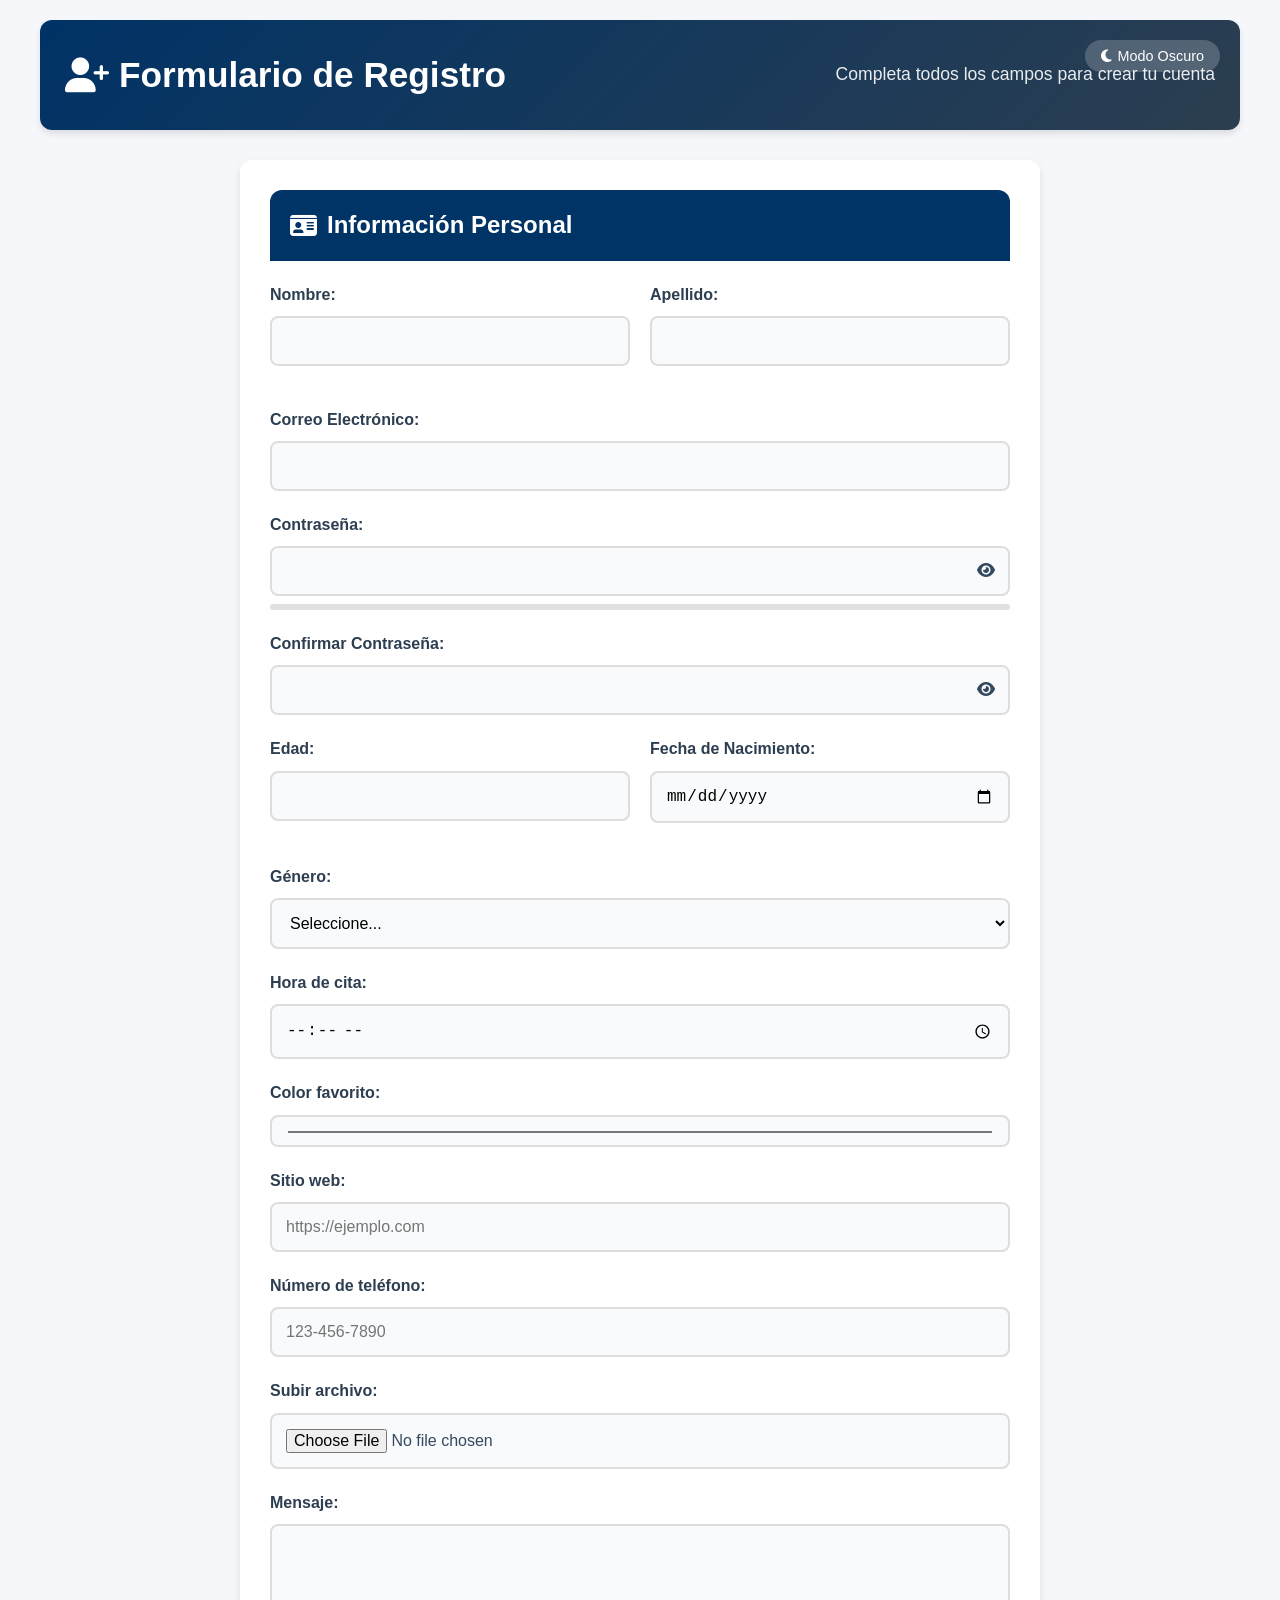
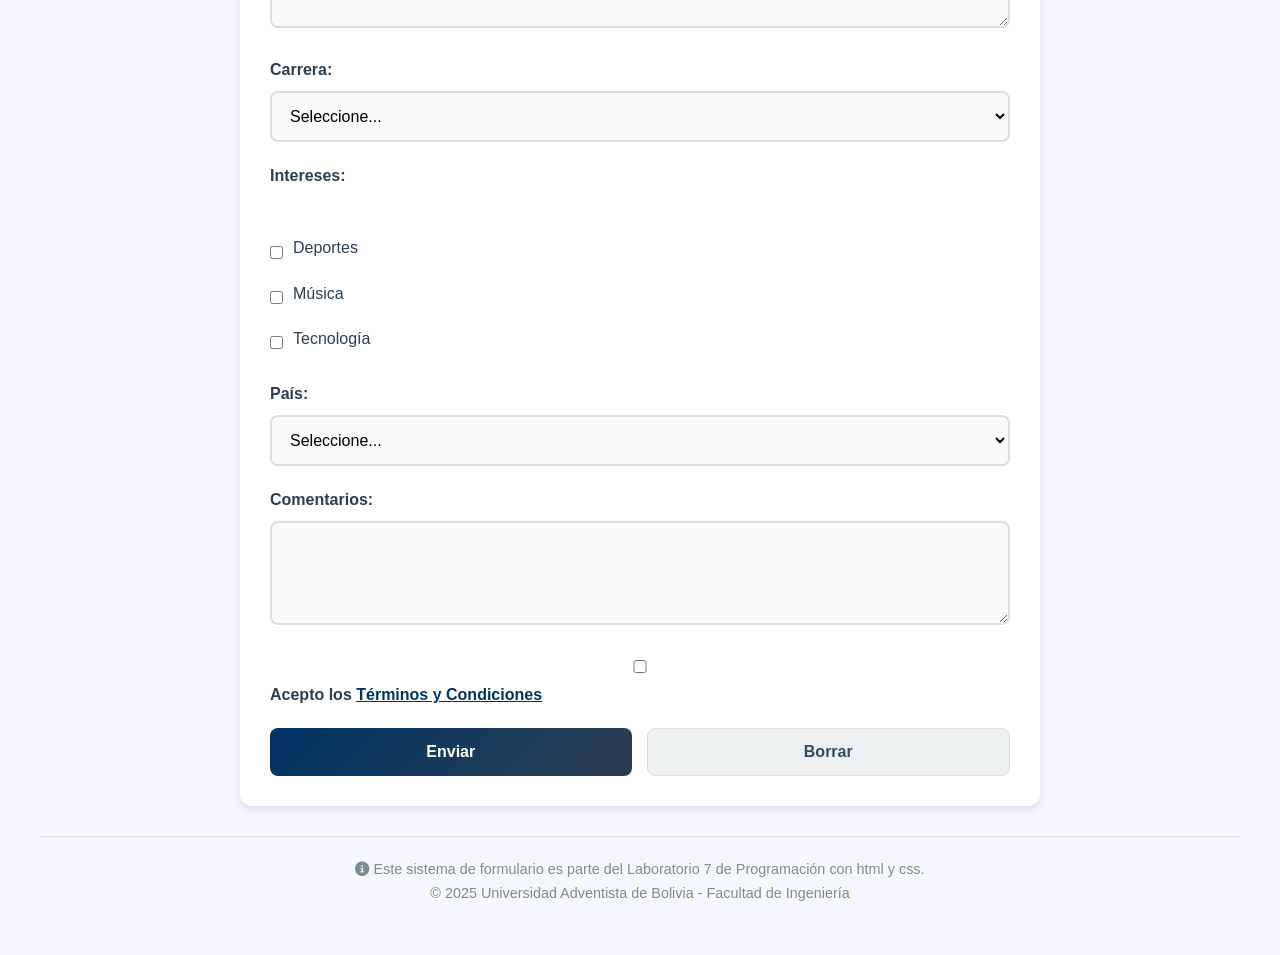
<file: formulario.html>
<!DOCTYPE html>
<html lang="es">
<head>
    <meta charset="UTF-8">
    <meta name="viewport" content="width=device-width, initial-scale=1.0">
    <meta name="description" content="Formulario de Registro - Laboratorio 7">
    <meta name="keywords" content="HTML5, CSS3, Formulario, Registro, WEB">
    <title>Laboratorio 7 - Formulario de Registro</title>
    <link rel="stylesheet" href="formulario.css">
    <link rel="stylesheet" href="https://cdnjs.cloudflare.com/ajax/libs/font-awesome/6.4.0/css/all.min.css">
</head>
<body>
    <div class="container">
        <header>
            <h1><i class="fas fa-user-plus"></i> Formulario de Registro</h1>
            <button id="themeToggle" class="theme-toggle-btn">
                <i class="fas fa-moon"></i> Modo Oscuro
            </button>
            <p>Completa todos los campos para crear tu cuenta</p>       
        </header>
        
        <main>
            <div class="form-container">
                <div class="form-header">
                    <h2><i class="fas fa-id-card"></i> Información Personal</h2>
                </div>
                
                <form id="registrationForm" novalidate>
                    <div class="form-row">
                        <div class="form-group">
                            <label for="nombre">Nombre:</label>
                            <input type="text" id="nombre" name="nombre" required>
                            <div class="error-message" id="nombreError"></div>
                        </div>
                        
                        <div class="form-group">
                            <label for="apellido">Apellido:</label>
                            <input type="text" id="apellido" name="apellido" required>
                            <div class="error-message" id="apellidoError"></div>
                        </div>
                    </div>
                    
                    <div class="form-group">
                        <label for="email">Correo Electrónico:</label>
                        <input type="email" id="email" name="email" required>
                        <div class="error-message" id="emailError"></div>
                    </div>
                    
                    <div class="form-group">
                        <label for="password">Contraseña:</label>
                        <div class="password-container">
                            <input type="password" id="password" name="password" required>
                            <span class="toggle-password" id="togglePassword">
                                <i class="fas fa-eye"></i>
                            </span>
                        </div>
                        <div class="password-strength">
                            <div class="strength-bar" id="passwordStrengthBar"></div>
                        </div>
                        <div class="error-message" id="passwordError"></div>
                    </div>
                    
                    <div class="form-group">
                        <label for="confirmPassword">Confirmar Contraseña:</label>
                        <div class="password-container">
                            <input type="password" id="confirmPassword" name="confirmPassword" required>
                            <span class="toggle-password" id="toggleConfirmPassword">
                                <i class="fas fa-eye"></i>
                            </span>
                        </div>
                        <div class="error-message" id="confirmPasswordError"></div>
                    </div>
                    
                    <div class="form-row">
                        <div class="form-group">
                            <label for="edad">Edad:</label>
                            <input type="number" id="edad" name="edad" min="0" max="120" required>
                            <div class="error-message" id="edadError"></div>
                        </div>
                        
                        <div class="form-group">
                            <label for="fecha">Fecha de Nacimiento:</label>
                            <input type="date" id="fecha" name="fecha" required>
                            <div class="error-message" id="fechaError"></div>
                        </div>
                    </div>
                    
                    <div class="form-group">
                        <label for="genero">Género:</label>
                        <select id="genero" name="genero" required>
                            <option value="">Seleccione...</option>
                            <option value="masculino">Masculino</option>
                            <option value="femenino">Femenino</option>
                            <option value="otro">Otro</option>
                        </select>
                        <div class="error-message" id="generoError"></div>
                    </div>
                    
                    <div class="form-group">
                        <label for="hora_de_cita">Hora de cita:</label>
                        <input type="time" id="hora_de_cita" name="hora_de_cita" required>
                        <div class="error-message" id="horaDeCitaError"></div>
                    </div>
                    
                    <div class="form-group">
                        <label for="color_favorito">Color favorito:</label>
                        <input type="color" id="color_favorito" name="color_favorito" required>
                        <div class="error-message" id="colorFavoritoError"></div>
                    </div>
                    
                    <div class="form-group">
                        <label for="sitio_web">Sitio web:</label>
                        <input type="url" id="sitio_web" name="sitio_web" placeholder="https://ejemplo.com" required>
                        <div class="error-message" id="sitioWebError"></div>
                    </div>
                    
                    <div class="form-group">
                        <label for="numero_telefono">Número de teléfono:</label>
                        <input type="tel" id="numero_telefono" name="numero_telefono" 
                               pattern="[0-9]{3}-[0-9]{3}-[0-9]{4}" 
                               placeholder="123-456-7890" required>
                        <div class="error-message" id="numeroTelefonoError"></div>
                    </div>
                    
                    <div class="form-group">
                        <label for="archivo">Subir archivo:</label>
                        <input type="file" id="archivo" name="archivo">
                        <div class="error-message" id="archivoError"></div>
                    </div>
                    
                    <div class="form-group">
                        <label for="mensaje">Mensaje:</label>
                        <textarea id="mensaje" name="mensaje" rows="4" required></textarea>
                        <div class="error-message" id="mensajeError"></div>
                    </div>
                    
                    <div class="form-group">
                        <label for="carrera">Carrera:</label>
                        <select id="carrera" name="carrera" required>
                            <option value="">Seleccione...</option>
                            <option value="sistemas">Ingeniería de Sistemas</option>
                            <option value="civil">Ingeniería Civil</option>
                            <option value="industrial">Ingeniería Industrial</option>
                        </select>
                        <div class="error-message" id="carreraError"></div>
                    </div>
                    
                    <div class="form-group">
                        <label>Intereses:</label><br>
                        <div class="checkbox-group">
                            <input type="checkbox" id="deportes" name="intereses" value="deportes">
                            <label for="deportes">Deportes</label>
                        </div>
                        <div class="checkbox-group">
                            <input type="checkbox" id="musica" name="intereses" value="musica">
                            <label for="musica">Música</label>
                        </div>
                        <div class="checkbox-group">
                            <input type="checkbox" id="tecnologia" name="intereses" value="tecnologia">
                            <label for="tecnologia">Tecnología</label>
                        </div>
                        <div class="error-message" id="interesesError"></div>
                    </div>
                    
                    <div class="form-group">
                        <label for="pais">País:</label>
                        <select id="pais" name="pais" required>
                            <option value="">Seleccione...</option>
                            <option value="bolivia">Bolivia</option>
                            <option value="argentina">Argentina</option>
                            <option value="chile">Chile</option>
                            <option value="peru">Perú</option>
                            <option value="brasil">Brasil</option>
                        </select>
                        <div class="error-message" id="paisError"></div>
                    </div>
                    
                    <div class="form-group">
                        <label for="comentarios">Comentarios:</label>
                        <textarea id="comentarios" name="comentarios" rows="4" cols="40"></textarea>
                    </div>
                    
                    <div class="form-group">
                        <input type="checkbox" id="terminos" name="terminos" required>
                        <label for="terminos">Acepto los <a href="#" style="color: var(--primary-color);">Términos y Condiciones</a></label>
                        <div class="error-message" id="terminosError"></div>
                    </div>
                    
                    <div class="form-buttons">
                        <button type="submit" class="btn btn-primary">Enviar</button>
                        <input type="reset" class="btn btn-secondary" value="Borrar">
                    </div>
                </form>
            </div>
        </main>
        
        <footer>
            <div class="footer-content">
                <p><i class="fas fa-info-circle"></i> Este sistema de formulario es parte del Laboratorio 7 de Programación con html y css.</p>
                <p>© 2025 Universidad Adventista de Bolivia - Facultad de Ingeniería</p>
            </div>
        </footer>
    </div>

    <script>
        function setupPasswordToggle(toggleId, inputId) {
            const toggle = document.getElementById(toggleId);
            const input = document.getElementById(inputId);
            
            toggle.addEventListener('click', () => {
                const type = input.getAttribute('type') === 'password' ? 'text' : 'password';
                input.setAttribute('type', type);
                toggle.querySelector('i').classList.toggle('fa-eye');
                toggle.querySelector('i').classList.toggle('fa-eye-slash');
            });
        }
        
        setupPasswordToggle('togglePassword', 'password');
        setupPasswordToggle('toggleConfirmPassword', 'confirmPassword');
        function validatePassword(password) {
            const minLength = 8;
            const hasUpperCase = /[A-Z]/.test(password);
            const hasLowerCase = /[a-z]/.test(password);
            const hasNumbers = /\d/.test(password);
            const hasSpecialChar = /[!@#$%^&*(),.?":{}|<>]/.test(password);
            
            return password.length >= minLength && 
                   hasUpperCase && 
                   hasLowerCase && 
                   hasNumbers && 
                   hasSpecialChar;
        }
        function calculatePasswordStrength(password) {
            let strength = 0;
            
            if (password.length > 0) strength += 1;
            if (password.length >= 6) strength += 1;
            if (/[A-Z]/.test(password)) strength += 1;
            if (/[0-9]/.test(password)) strength += 1;
            if (/[^A-Za-z0-9]/.test(password)) strength += 1;
            
            return Math.min(strength * 20, 100);
        }
        const passwordInput = document.getElementById('password');
        const passwordStrengthBar = document.getElementById('passwordStrengthBar');
        
        passwordInput.addEventListener('input', () => {
            const strength = calculatePasswordStrength(passwordInput.value);
            passwordStrengthBar.style.width = `${strength}%`;
            
            if (strength < 40) {
                passwordStrengthBar.style.background = '#f72585';
            } else if (strength < 70) {
                passwordStrengthBar.style.background = '#ff9e00';
            } else {
                passwordStrengthBar.style.background = '#4cc9f0';
            }
        });

        function validateEmail(email) {
            const re = /^[^\s@]+@[^\s@]+\.[^\s@]+$/;
            return re.test(email);
        }

        document.getElementById('email').addEventListener('blur', function() {
            const email = this.value;
            const errorDiv = document.getElementById('emailError');
            
            if (!email) {
                errorDiv.textContent = 'El correo electrónico es requerido';
                errorDiv.style.display = 'block';
            } else if (!validateEmail(email)) {
                errorDiv.textContent = 'Por favor ingrese un correo electrónico válido';
                errorDiv.style.display = 'block';
            } else {
                errorDiv.style.display = 'none';
            }
        });
        
        document.getElementById('password').addEventListener('blur', function() {
            const password = this.value;
            const errorDiv = document.getElementById('passwordError');
            
            if (!password) {
                errorDiv.textContent = 'La contraseña es requerida';
                errorDiv.style.display = 'block';
            } else if (!validatePassword(password)) {
                errorDiv.textContent = 'La contraseña debe tener al menos 8 caracteres, una mayúscula, un número y un símbolo';
                errorDiv.style.display = 'block';
            } else {
                errorDiv.style.display = 'none';
            }
        });
        
        document.getElementById('confirmPassword').addEventListener('blur', function() {
            const confirmPassword = this.value;
            const password = document.getElementById('password').value;
            const errorDiv = document.getElementById('confirmPasswordError');
            
            if (!confirmPassword) {
                errorDiv.textContent = 'Debe confirmar su contraseña';
                errorDiv.style.display = 'block';
            } else if (confirmPassword !== password) {
                errorDiv.textContent = 'Las contraseñas no coinciden';
                errorDiv.style.display = 'block';
            } else {
                errorDiv.style.display = 'none';
            }
        });

        document.getElementById('registrationForm').addEventListener('submit', function(e) {
            e.preventDefault();
            
            let isValid = true;

            const nombre = document.getElementById('nombre').value;
            const nombreError = document.getElementById('nombreError');
            if (!nombre) {
                nombreError.textContent = 'El nombre es requerido';
                nombreError.style.display = 'block';
                isValid = false;
            } else {
                nombreError.style.display = 'none';
            }

            const apellido = document.getElementById('apellido').value;
            const apellidoError = document.getElementById('apellidoError');
            if (!apellido) {
                apellidoError.textContent = 'El apellido es requerido';
                apellidoError.style.display = 'block';
                isValid = false;
            } else {
                apellidoError.style.display = 'none';
            }

            const email = document.getElementById('email').value;
            const emailError = document.getElementById('emailError');
            if (!email) {
                emailError.textContent = 'El correo electrónico es requerido';
                emailError.style.display = 'block';
                isValid = false;
            } else if (!validateEmail(email)) {
                emailError.textContent = 'Por favor ingrese un correo electrónico válido';
                emailError.style.display = 'block';
                isValid = false;
            } else {
                emailError.style.display = 'none';
            }

            const password = document.getElementById('password').value;
            const passwordError = document.getElementById('passwordError');
            if (!password) {
                passwordError.textContent = 'La contraseña es requerida';
                passwordError.style.display = 'block';
                isValid = false;
            } else if (!validatePassword(password)) {
                passwordError.textContent = 'La contraseña debe tener al menos 8 caracteres, una mayúscula, un número y un símbolo';
                passwordError.style.display = 'block';
                isValid = false;
            } else {
                passwordError.style.display = 'none';
            }

            const confirmPassword = document.getElementById('confirmPassword').value;
            const confirmPasswordError = document.getElementById('confirmPasswordError');
            if (!confirmPassword) {
                confirmPasswordError.textContent = 'Debe confirmar su contraseña';
                confirmPasswordError.style.display = 'block';
                isValid = false;
            } else if (confirmPassword !== password) {
                confirmPasswordError.textContent = 'Las contraseñas no coinciden';
                confirmPasswordError.style.display = 'block';
                isValid = false;
            } else {
                confirmPasswordError.style.display = 'none';
            }

            const edad = document.getElementById('edad').value;
            const edadError = document.getElementById('edadError');
            if (!edad) {
                edadError.textContent = 'La edad es requerida';
                edadError.style.display = 'block';
                isValid = false;
            } else if (edad < 0 || edad > 120) {
                edadError.textContent = 'La edad debe estar entre 0 y 120';
                edadError.style.display = 'block';
                isValid = false;
            } else {
                edadError.style.display = 'none';
            }

            const fecha = document.getElementById('fecha').value;
            const fechaError = document.getElementById('fechaError');
            if (!fecha) {
                fechaError.textContent = 'La fecha de nacimiento es requerida';
                fechaError.style.display = 'block';
                isValid = false;
            } else {
                fechaError.style.display = 'none';
            }

            const genero = document.getElementById('genero').value;
            const generoError = document.getElementById('generoError');
            if (!genero) {
                generoError.textContent = 'Debe seleccionar un género';
                generoError.style.display = 'block';
                isValid = false;
            } else {
                generoError.style.display = 'none';
            }

            const horaDeCita = document.getElementById('hora_de_cita').value;
            const horaDeCitaError = document.getElementById('horaDeCitaError');
            if (!horaDeCita) {
                horaDeCitaError.textContent = 'La hora de cita es requerida';
                horaDeCitaError.style.display = 'block';
                isValid = false;
            } else {
                horaDeCitaError.style.display = 'none';
            }

            const colorFavorito = document.getElementById('color_favorito').value;
            const colorFavoritoError = document.getElementById('colorFavoritoError');
            if (!colorFavorito) {
                colorFavoritoError.textContent = 'Debe seleccionar un color favorito';
                colorFavoritoError.style.display = 'block';
                isValid = false;
            } else {
                colorFavoritoError.style.display = 'none';
            }

            const sitioWeb = document.getElementById('sitio_web').value;
            const sitioWebError = document.getElementById('sitioWebError');
            if (!sitioWeb) {
                sitioWebError.textContent = 'El sitio web es requerido';
                sitioWebError.style.display = 'block';
                isValid = false;
            } else {
                sitioWebError.style.display = 'none';
            }

            const numeroTelefono = document.getElementById('numero_telefono').value;
            const numeroTelefonoError = document.getElementById('numeroTelefonoError');
            if (!numeroTelefono) {
                numeroTelefonoError.textContent = 'El número de teléfono es requerido';
                numeroTelefonoError.style.display = 'block';
                isValid = false;
            } else if (!/^[0-9]{3}-[0-9]{3}-[0-9]{4}$/.test(numeroTelefono)) {
                numeroTelefonoError.textContent = 'El número de teléfono debe tener el formato 123-456-7890';
                numeroTelefonoError.style.display = 'block';
                isValid = false;
            } else {
                numeroTelefonoError.style.display = 'none';
            }

            const carrera = document.getElementById('carrera').value;
            const carreraError = document.getElementById('carreraError');
            if (!carrera) {
                carreraError.textContent = 'Debe seleccionar una carrera';
                carreraError.style.display = 'block';
                isValid = false;
            } else {
                carreraError.style.display = 'none';
            }

            const pais = document.getElementById('pais').value;
            const paisError = document.getElementById('paisError');
            if (!pais) {
                paisError.textContent = 'Debe seleccionar un país';
                paisError.style.display = 'block';
                isValid = false;
            } else {
                paisError.style.display = 'none';
            }

            const terminos = document.getElementById('terminos').checked;
            const terminosError = document.getElementById('terminosError');
            if (!terminos) {
                terminosError.textContent = 'Debe aceptar los términos y condiciones';
                terminosError.style.display = 'block';
                isValid = false;
            } else {
                terminosError.style.display = 'none';
            }
            
            if (isValid) {

                alert('¡Formulario enviado correctamente!');

                this.reset();
            }
        });
    </script>
    <script>
    document.addEventListener('DOMContentLoaded', () => {
        const themeToggle = document.getElementById('themeToggle');
        if (!themeToggle) return;

        const isDark = localStorage.getItem('darkMode') === 'true';
        if (isDark) {
            document.body.classList.add('dark-mode');
            themeToggle.innerHTML = '<i class="fas fa-sun"></i> Modo Claro';
        }

        themeToggle.addEventListener('click', () => {
            document.body.classList.toggle('dark-mode');
            const isNowDark = document.body.classList.contains('dark-mode');
            localStorage.setItem('darkMode', isNowDark);
            themeToggle.innerHTML = isNowDark 
                ? '<i class="fas fa-sun"></i> Modo Claro'
                : '<i class="fas fa-moon"></i> Modo Oscuro';
        });
    });
</script>
</body>
</html>
</file>
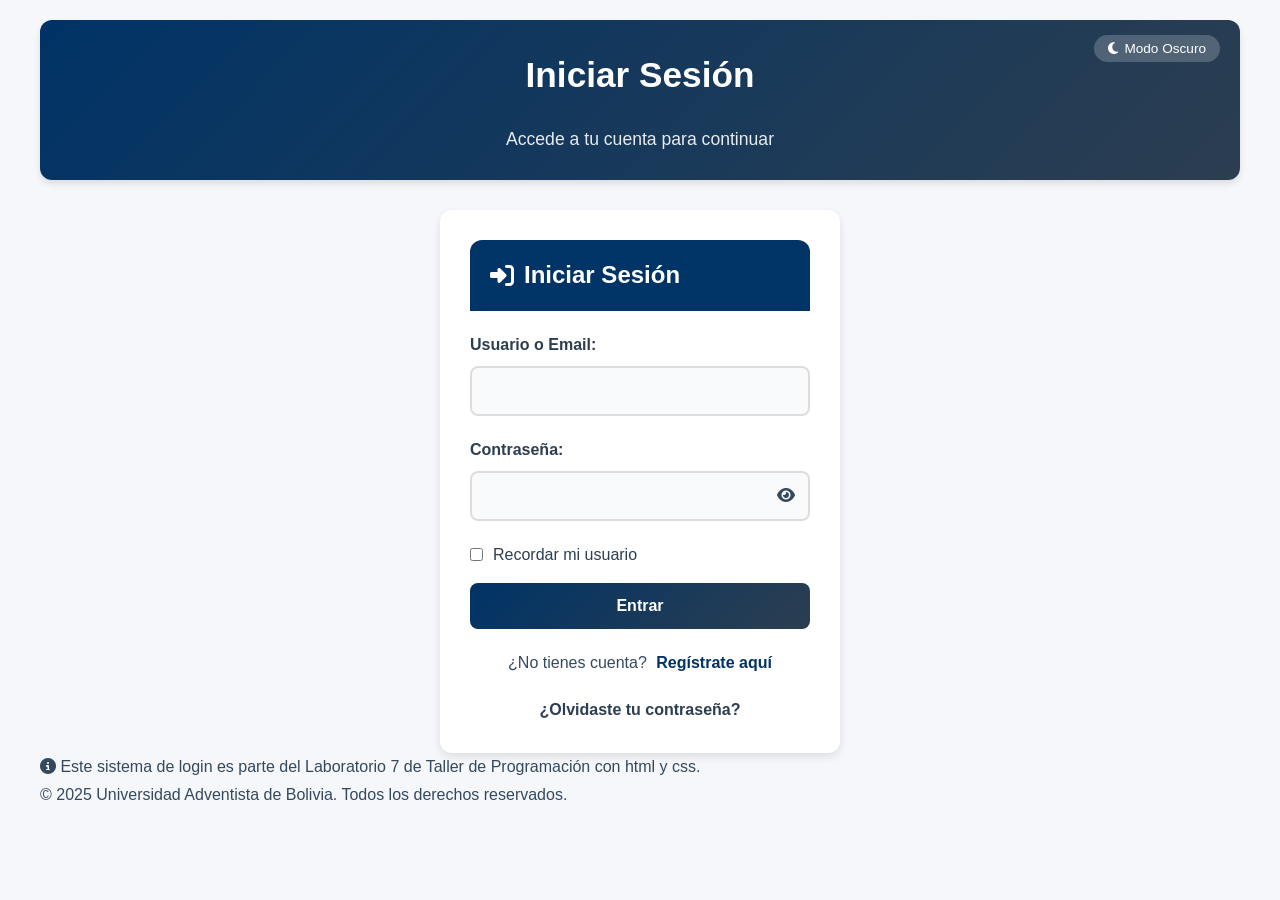
<file: login.html>
<!DOCTYPE html>
<html lang="es">
<head>

    <meta charset="UTF-8">
    <meta name="viewport" content="width=device-width, initial-scale=1.0">
    <meta name="description" content="Login - Laboratorio 7">
    <meta name="keywords" content="HTML5, CSS3, Login, UAB">
    <title>Login - UAB</title>
    <link rel="stylesheet" href="login-styles.css">
    <link rel="stylesheet" href="https://cdnjs.cloudflare.com/ajax/libs/font-awesome/6.4.0/css/all.min.css">
</head>
<body>
    <div class="container">
        <header>
            <h1>Iniciar Sesión</h1>
            <button id="themeToggle" class="theme-toggle-btn">
              <i class="fas fa-moon"></i> Modo Oscuro
            </button>
            <p>Accede a tu cuenta para continuar</p>
        </header>
        <main>
            <div class="login-container">
                <div class="login-header">
                    <h2><i class="fas fa-sign-in-alt"></i> Iniciar Sesión</h2>
                </div>
                
                <form id="loginForm" novalidate>
                    <div class="form-group">
                        <label for="usuario">Usuario o Email:</label>
                        <input type="text" id="usuario" name="usuario" required>
                        <div class="error-message" id="usuarioError"></div>
                    </div>
                    
                    <div class="form-group">
                        <label for="password">Contraseña:</label>
                        <div class="password-container">
                            <input type="password" id="password" name="password" required>
                            <span class="toggle-password" id="toggleLoginPassword">
                                <i class="fas fa-eye"></i>
                            </span>
                        </div>
                        <div class="error-message" id="passwordError"></div>
                    </div>
                    
                    <div class="remember-me">
                        <input type="checkbox" id="remember" name="remember">
                        <label for="remember">Recordar mi usuario</label>
                    </div>
                    
                    <button type="submit" class="btn btn-primary">Entrar</button>
                </form>
                
                <div class="switch-form">
                    <p>¿No tienes cuenta? <a href="#" id="showRegister">Regístrate aquí</a></p>
                </div>
                
                <div class="forgot-password">
                    <a href="#">¿Olvidaste tu contraseña?</a>
                </div>
            </div>
        </main>
        
        <footer>
            <p><i class="fas fa-info-circle"></i> Este sistema de login es parte del Laboratorio 7 de Taller de Programación con html y css.</p>
            <p>© 2025 Universidad Adventista de Bolivia. Todos los derechos reservados.</p>
        </footer>
    </div>

    <script>
        function setupPasswordToggle(toggleId, inputId) {
            const toggle = document.getElementById(toggleId);
            const input = document.getElementById(inputId);
            
            toggle.addEventListener('click', () => {
                const type = input.getAttribute('type') === 'password' ? 'text' : 'password';
                input.setAttribute('type', type);
                toggle.querySelector('i').classList.toggle('fa-eye');
                toggle.querySelector('i').classList.toggle('fa-eye-slash');
            });
        }
        
        setupPasswordToggle('toggleLoginPassword', 'password');
        document.getElementById('usuario').addEventListener('blur', function() {
            const usuario = this.value;
            const errorDiv = document.getElementById('usuarioError');
            
            if (!usuario) {
                errorDiv.textContent = 'El usuario o email es requerido';
                errorDiv.style.display = 'block';
            } else {
                errorDiv.style.display = 'none';
            }
        });
        
        document.getElementById('password').addEventListener('blur', function() {
            const password = this.value;
            const errorDiv = document.getElementById('passwordError');
            
            if (!password) {
                errorDiv.textContent = 'La contraseña es requerida';
                errorDiv.style.display = 'block';
            } else if (password.length < 6) {
                errorDiv.textContent = 'La contraseña debe tener al menos 6 caracteres';
                errorDiv.style.display = 'block';
            } else {
                errorDiv.style.display = 'none';
            }
        });
        
        document.getElementById('loginForm').addEventListener('submit', function(e) {
            e.preventDefault();
            
            let isValid = true;
            const usuario = document.getElementById('usuario').value;
            const usuarioError = document.getElementById('usuarioError');
            if (!usuario) {
                usuarioError.textContent = 'El usuario o email es requerido';
                usuarioError.style.display = 'block';
                isValid = false;
            } else {
                usuarioError.style.display = 'none';
            }
            
            const password = document.getElementById('password').value;
            const passwordError = document.getElementById('passwordError');
            if (!password) {
                passwordError.textContent = 'La contraseña es requerida';
                passwordError.style.display = 'block';
                isValid = false;
            } else if (password.length < 6) {
                passwordError.textContent = 'La contraseña debe tener al menos 6 caracteres';
                passwordError.style.display = 'block';
                isValid = false;
            } else {
                passwordError.style.display = 'none';
            }
            
            if (isValid) {
                alert('¡Inicio de sesión exitoso!');
                this.reset();
            }
        });
    </script>
    <script>
    document.addEventListener('DOMContentLoaded', () => {
        const themeToggle = document.getElementById('themeToggle');
        if (!themeToggle) return;

        const isDark = localStorage.getItem('darkMode') === 'true';
        if (isDark) {
            document.body.classList.add('dark-mode');
            themeToggle.innerHTML = '<i class="fas fa-sun"></i> Modo Claro';
        }

        themeToggle.addEventListener('click', () => {
            document.body.classList.toggle('dark-mode');
            const isNowDark = document.body.classList.contains('dark-mode');
            localStorage.setItem('darkMode', isNowDark);
            themeToggle.innerHTML = isNowDark 
                ? '<i class="fas fa-sun"></i> Modo Claro'
                : '<i class="fas fa-moon"></i> Modo Oscuro';
        });
    });
   </script>
</body>
</html>
</file>
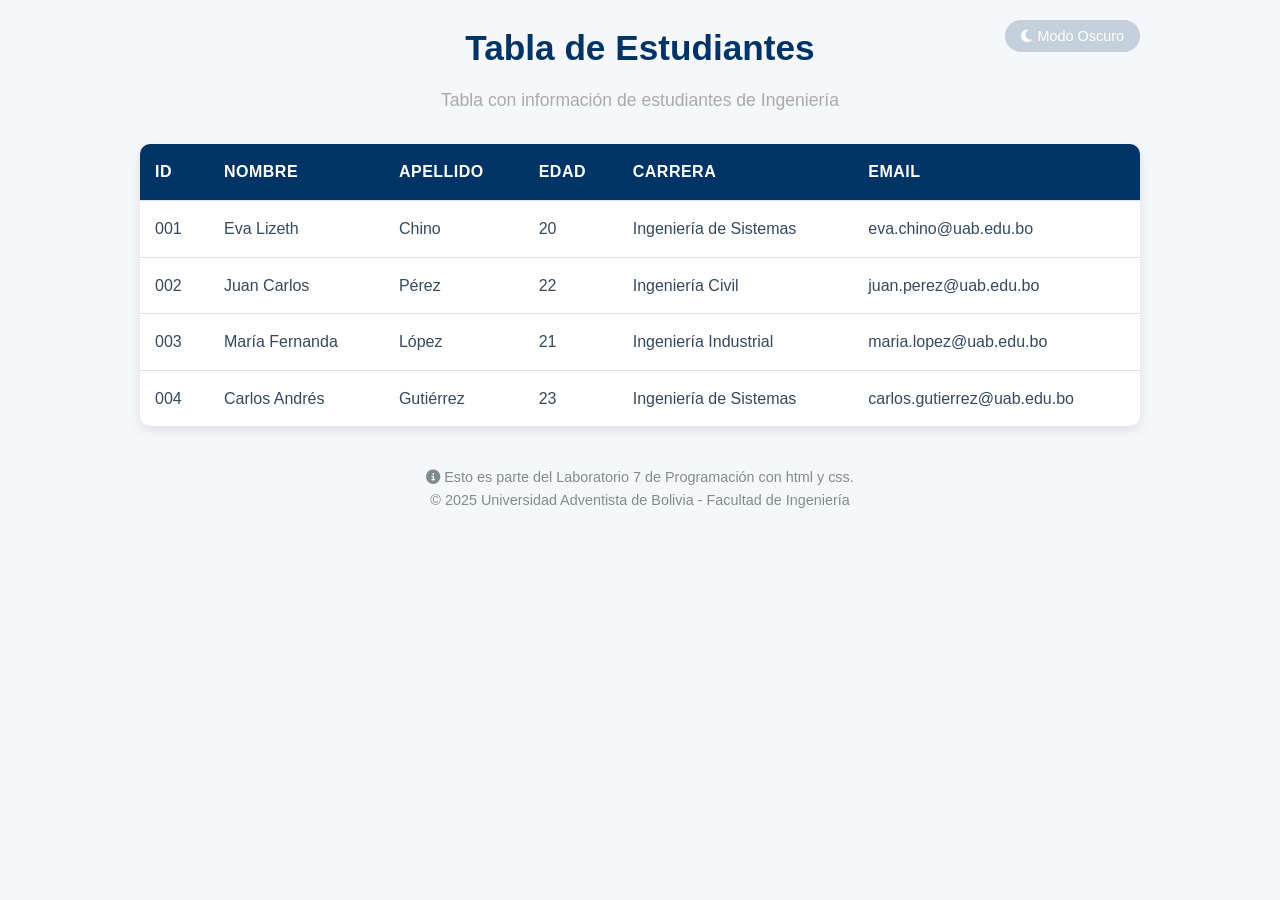
<file: tabla.html>
<!DOCTYPE html>
<html lang="es">
<head>
    <meta charset="UTF-8">
    <meta name="viewport" content="width=device-width, initial-scale=1.0">
    <meta name="description" content="Tabla de ejemplo - Laboratorio 7">
    <title>Tabla - Laboratorio 7</title>
    <link rel="stylesheet" href="tabla-styles.css">
    <link rel="stylesheet" href="https://cdnjs.cloudflare.com/ajax/libs/font-awesome/6.4.0/css/all.min.css">
</head>
<body>
    <div class="container">
        <header>
            <h1>Tabla de Estudiantes</h1>
            <button id="themeToggle" class="theme-toggle-btn">
                <i class="fas fa-moon"></i> Modo Oscuro
            </button>
            <p>Tabla con información de estudiantes de Ingeniería</p>
        </header>

        <main>
            <table>
                <thead>
                    <tr>
                        <th>ID</th>
                        <th>Nombre</th>
                        <th>Apellido</th>
                        <th>Edad</th>
                        <th>Carrera</th>
                        <th>Email</th>
                    </tr>
                </thead>
                <tbody>
                    <tr>
                        <td>001</td>
                        <td>Eva Lizeth</td>
                        <td>Chino</td>
                        <td>20</td>
                        <td>Ingeniería de Sistemas</td>
                        <td>eva.chino@uab.edu.bo</td>
                    </tr>
                    <tr>
                        <td>002</td>
                        <td>Juan Carlos</td>
                        <td>Pérez</td>
                        <td>22</td>
                        <td>Ingeniería Civil</td>
                        <td>juan.perez@uab.edu.bo</td>
                    </tr>
                    <tr>
                        <td>003</td>
                        <td>María Fernanda</td>
                        <td>López</td>
                        <td>21</td>
                        <td>Ingeniería Industrial</td>
                        <td>maria.lopez@uab.edu.bo</td>
                    </tr>
                    <tr>
                        <td>004</td>
                        <td>Carlos Andrés</td>
                        <td>Gutiérrez</td>
                        <td>23</td>
                        <td>Ingeniería de Sistemas</td>
                        <td>carlos.gutierrez@uab.edu.bo</td>
                    </tr>
                </tbody>
            </table>
        </main>

        <footer>
            <div class="footer-content">
                <p><i class="fas fa-info-circle"></i> Esto es parte del  Laboratorio 7 de Programación con html y css.</p>
                <p>© 2025 Universidad Adventista de Bolivia - Facultad de Ingeniería </p>
            </div>
        </footer>
    </div>
    <script>
        document.addEventListener('DOMContentLoaded', () => {
            const themeToggle = document.getElementById('themeToggle');
            if (!themeToggle) return;

            const isDark = localStorage.getItem('darkMode') === 'true';
            if (isDark) {
                document.body.classList.add('dark-mode');
                themeToggle.innerHTML = '<i class="fas fa-sun"></i> Modo Claro';
            }

            themeToggle.addEventListener('click', () => {
                document.body.classList.toggle('dark-mode');
                const isNowDark = document.body.classList.contains('dark-mode');
                localStorage.setItem('darkMode', isNowDark);
                themeToggle.innerHTML = isNowDark 
                    ? '<i class="fas fa-sun"></i> Modo Claro'
                    : '<i class="fas fa-moon"></i> Modo Oscuro';
            });
        });
    </script>
</body>
</html>
</file>
<file: formulario.css>
* {
    margin: 0;
    padding: 0;
    box-sizing: border-box;
}

:root {
    --primary-color: #003366;
    --secondary-color: #2c3e50;
    --accent-color: #e74c3c;
    --light-color: #ecf0f1;
    --dark-color: #34495e;
    --success-color: #2ecc71;
    --gradient-primary: linear-gradient(135deg, #003366, #2c3e50);
    --shadow-light: 0 4px 6px rgba(0, 0, 0, 0.1);
    --border-radius: 12px;
    --transition: all 0.3s ease;
    --bg-color: #f5f7fa;
    --text-color: #34495e;
    --card-bg: white;
    --card-shadow: 0 4px 8px rgba(0, 0, 0, 0.1);
}
.dark-mode {
    --bg-color: #1a1a2e;
    --text-color: #ffffff;
    --card-bg: #16213e;
    --card-shadow: 0 4px 8px rgba(0, 0, 0, 0.5);
}

body.dark-mode {
    --light-bg: #121212;
    --card-bg: #1e1e1e;
    --text-color: #e0e0e0;
    --border-color: #333;
    --input-bg: #2d2d2d;
    --input-border: #444;
    background-color: var(--dark-bg);
    color: var(--text-color);
}
body {
    font-family: 'Segoe UI', Tahoma, Geneva, Verdana, sans-serif;
    line-height: 1.7;
    color: var(--text-color);
    background: var(--bg-color);
    min-height: 100vh;
    padding: 20px;
    transition: background-color 0.3s ease;
}

.container {
    max-width: 1200px;
    margin: 0 auto;
}

header {
    background: var(--gradient-primary);
    color: white;
    padding: 25px;
    text-align: center;
    border-radius: var(--border-radius);
    margin-bottom: 30px;
    box-shadow: var(--shadow-light);
    display: flex;
    justify-content: space-between;
    align-items: center;
    flex-wrap: wrap;
    gap: 20px;
}

header h1 {
    font-size: 2.2rem;
    margin: 0;
    display: flex;
    align-items: center;
    gap: 10px;
}

header p {
    font-size: 1.1rem;
    opacity: 0.9;
    margin: 0;
}

.main {
    background: var(--card-bg);
    padding: 30px;
    border-radius: var(--border-radius);
    box-shadow: var(--card-shadow);
    margin-bottom: 30px;
}

.form-container {
    background: var(--card-bg);
    border-radius: var(--border-radius);
    box-shadow: var(--card-shadow);
    padding: 30px;
    margin: 0 auto;
    max-width: 800px;
}

.form-header {
    background: var(--primary-color);
    color: white;
    padding: 15px 20px;
    border-radius: var(--border-radius) var(--border-radius) 0 0;
    margin-bottom: 20px;
    text-align: center;
}

.form-header h2 {
    font-size: 1.5rem;
    margin: 0;
    display: flex;
    align-items: center;
    gap: 10px;
}

.form-group {
    margin-bottom: 20px;
}

.form-group label {
    display: block;
    margin-bottom: 8px;
    font-weight: 600;
    color: var(--secondary-color);
}

.form-group input,
.form-group select,
.form-group textarea {
    width: 100%;
    padding: 14px;
    border: 2px solid #ddd;
    border-radius: 8px;
    font-size: 16px;
    transition: all 0.3s ease;
    background-color: #f8fafc;
}

.form-group input:focus,
.form-group select:focus,
.form-group textarea:focus {
    outline: none;
    border-color: var(--primary-color);
    box-shadow: 0 0 0 3px rgba(0, 51, 102, 0.2);
    background-color: white;
}

.password-container {
    position: relative;
}

.toggle-password {
    position: absolute;
    right: 15px;
    top: 50%;
    transform: translateY(-50%);
    cursor: pointer;
    color: var(--gray);
    z-index: 10;
}

.password-strength {
    height: 6px;
    background: #e0e0e0;
    border-radius: 3px;
    margin-top: 8px;
    overflow: hidden;
}

.strength-bar {
    height: 100%;
    width: 0;
    background: var(--accent-color);
    border-radius: 3px;
    transition: width 0.3s, background 0.3s;
}

.checkbox-group {
    display: flex;
    align-items: center;
    margin: 10px 0;
}

.checkbox-group input {
    width: auto;
    margin-right: 10px;
}

.checkbox-group label {
    font-weight: normal;
    color: var(--secondary-color);
}

.error-message {
    color: var(--accent-color);
    font-size: 14px;
    margin-top: 5px;
    display: none;
}

.form-row {
    display: flex;
    gap: 20px;
    margin-bottom: 20px;
}

.form-row .form-group {
    flex: 1;
}

.form-buttons {
    display: flex;
    gap: 15px;
    margin-top: 20px;
}

.btn {
    padding: 14px;
    border: none;
    border-radius: 8px;
    font-size: 16px;
    font-weight: 600;
    cursor: pointer;
    text-align: center;
    transition: var(--transition);
    flex: 1;
}

.btn-primary {
    background: var(--gradient-primary);
    color: white;
}

.btn-primary:hover {
    background: linear-gradient(135deg, #002b55, #223140);
    transform: translateY(-2px);
    box-shadow: 0 4px 12px rgba(0, 51, 102, 0.3);
}

.btn-secondary {
    background: var(--light-color);
    color: var(--dark-color);
    border: 1px solid #ddd;
}

.btn-secondary:hover {
    background: #e0e0e0;
    transform: translateY(-2px);
}

footer {
    text-align: center;
    padding: 20px;
    margin-top: 30px;
    border-top: 1px solid #ddd;
    color: #7f8c8d;
    font-size: 0.9rem;
    transition: color 0.3s ease;
}

@media (max-width: 768px) {
    .container {
        padding: 10px;
    }
    
    header {
        padding: 20px;
        flex-direction: column;
        gap: 15px;
    }
    
    header h1 {
        font-size: 1.8rem;
    }
    
    .form-container {
        padding: 20px;
    }
    
    .form-row {
        flex-direction: column;
        gap: 15px;
    }
    
    .form-buttons {
        flex-direction: column;
    }
}

.theme-toggle-btn {
    position: absolute;
    top: 20px;
    right: 20px;
    background: rgba(255, 255, 255, 0.2);
    color: white;
    border: none;
    padding: 8px 16px;
    border-radius: 20px;
    font-size: 0.9rem;
    cursor: pointer;
    display: flex;
    align-items: center;
    gap: 6px;
    transition: background 0.3s;
}

.theme-toggle-btn:hover {
    background: rgba(255, 255, 255, 0.3);
}

header {
    position: relative;
}

.theme-toggle-btn {
    position: absolute;
    top: 20px;
    right: 20px;
    background: rgba(255, 255, 255, 0.2);
    color: white;
    border: none;
    padding: 8px 16px;
    border-radius: 20px;
    font-size: 0.9rem;
    cursor: pointer;
    display: flex;
    align-items: center;
    gap: 6px;
    transition: background 0.3s;
}

.theme-toggle-btn:hover {
    background: rgba(255, 255, 255, 0.3);
}
</file>
<file: login-styles.css>
* {
    margin: 0;
    padding: 0;
    box-sizing: border-box;
}

:root {
    --primary-color: #003366;
    --secondary-color: #2c3e50;
    --accent-color: #e74c3c;
    --light-color: #ecf0f1;
    --dark-color: #34495e;
    --success-color: #2ecc71;
    --gradient-primary: linear-gradient(135deg, #003366, #2c3e50);
    --shadow-light: 0 4px 6px rgba(0, 0, 0, 0.1);
    --border-radius: 12px;
    --transition: all 0.3s ease;
    --bg-color: #f5f7fa;
    --text-color: #34495e;
    --card-bg: white;
    --card-shadow: 0 4px 8px rgba(0, 0, 0, 0.1);
}

.dark-mode {
    --bg-color: #121212;
    --text-color: #e0e0e0;
    --card-bg: #1e1e1e;
    --card-shadow: 0 4px 12px rgba(0, 0, 0, 0.4);
    --input-bg: #2d2d2d;
    --input-border: #444;
}

header {
    position: relative;
    display: flex;
    flex-direction: column;
    align-items: center;
    gap: 10px;
}

.theme-toggle-btn {
    position: absolute;
    top: 15px;
    right: 20px;
    background: rgba(255, 255, 255, 0.2);
    color: white;
    border: none;
    padding: 6px 14px;
    border-radius: 20px;
    font-size: 0.85rem;
    cursor: pointer;
    display: flex;
    align-items: center;
    gap: 6px;
}

.theme-toggle-btn:hover {
    background: rgba(255, 255, 255, 0.3);
}
.dark-mode {
    --bg-color: #1a1a2e;
    --text-color: #ffffff;
    --card-bg: #16213e;
    --card-shadow: 0 4px 8px rgba(0, 0, 0, 0.5);
}

body {
    font-family: 'Segoe UI', Tahoma, Geneva, Verdana, sans-serif;
    line-height: 1.7;
    color: var(--text-color);
    background: var(--bg-color);
    min-height: 100vh;
    padding: 20px;
    transition: background-color 0.3s ease;
}

.container {
    max-width: 1200px;
    margin: 0 auto;
}

header {
    background: var(--gradient-primary);
    color: white;
    padding: 25px;
    text-align: center;
    border-radius: var(--border-radius);
    margin-bottom: 30px;
    box-shadow: var(--shadow-light);
    display: flex;
    justify-content: space-between;
    align-items: center;
    flex-wrap: wrap;
    gap: 20px;
}

header .logo {
    width: 400px;
    height: auto;
    border-radius: 10px;
    box-shadow: 0 4px 8px rgba(0, 0, 0, 0.2);
}

header h1 {
    font-size: 2.2rem;
    margin: 0;
    display: flex;
    align-items: center;
    gap: 10px;
}

header p {
    font-size: 1.1rem;
    opacity: 0.9;
    margin: 0;
}

.login-container {
    background: var(--card-bg);
    border-radius: var(--border-radius);
    box-shadow: var(--card-shadow);
    padding: 30px;
    margin: 0 auto;
    max-width: 400px;
}

.login-header {
    background: var(--primary-color);
    color: white;
    padding: 15px 20px;
    border-radius: var(--border-radius) var(--border-radius) 0 0;
    margin-bottom: 20px;
    text-align: center;
}

.login-header h2 {
    font-size: 1.5rem;
    margin: 0;
    display: flex;
    align-items: center;
    gap: 10px;
}

.form-group {
    margin-bottom: 20px;
}

.form-group label {
    display: block;
    margin-bottom: 8px;
    font-weight: 600;
    color: var(--secondary-color);
}

.form-group input,
.form-group select,
.form-group textarea {
    width: 100%;
    padding: 14px;
    border: 2px solid #ddd;
    border-radius: 8px;
    font-size: 16px;
    transition: all 0.3s ease;
    background-color: #f8fafc;
}

.form-group input:focus,
.form-group select:focus,
.form-group textarea:focus {
    outline: none;
    border-color: var(--primary-color);
    box-shadow: 0 0 0 3px rgba(0, 51, 102, 0.2);
    background-color: white;
}

.password-container {
    position: relative;
}

.toggle-password {
    position: absolute;
    right: 15px;
    top: 50%;
    transform: translateY(-50%);
    cursor: pointer;
    color: var(--gray);
    z-index: 10;
}

.remember-me {
    display: flex;
    align-items: center;
    margin: 15px 0;
}

.remember-me input {
    width: auto;
    margin-right: 10px;
}

.remember-me label {
    font-weight: normal;
    color: var(--secondary-color);
}

.btn {
    padding: 14px;
    border: none;
    border-radius: 8px;
    font-size: 16px;
    font-weight: 600;
    cursor: pointer;
    text-align: center;
    transition: var(--transition);
    width: 100%;
}

.btn-primary {
    background: var(--gradient-primary);
    color: white;
}

.btn-primary:hover {
    background: linear-gradient(135deg, #002b55, #223140);
    transform: translateY(-2px);
    box-shadow: 0 4px 12px rgba(0, 51, 102, 0.3);
}

.switch-form {
    text-align: center;
    margin: 20px 0;
    color: var(--gray);
}

.switch-form a {
    color: var(--primary-color);
    text-decoration: none;
    font-weight: 600;
    margin-left: 5px;
}

.forgot-password {
    text-align: center;
    margin-top: 15px;
}

.forgot-password a {
    color: var(--secondary-color);
    text-decoration: none;
    font-weight: 600;
}

.footer {
    text-align: center;
    padding: 20px;
    margin-top: 30px;
    border-top: 1px solid #ddd;
    color: #7f8c8d;
    font-size: 0.9rem;
    transition: color 0.3s ease;
}

@media (max-width: 768px) {
    .container {
        padding: 10px;
    }
    
    header {
        padding: 20px;
        flex-direction: column;
        gap: 15px;
    }
    
    header h1 {
        font-size: 1.8rem;
    }
    
    .login-container {
        padding: 20px;
    }
    
    .logo {
        width: 100%;
        max-width: 300px;
    }
}
</file>
<file: tabla-styles.css>
* {
    margin: 0;
    padding: 0;
    box-sizing: border-box;
}

:root {
    --bg-light: #f5f7fa;
    --text-color: #34495e;
    --header-color: #003366;
    --table-header-bg: #003366;
    --table-bg: white;
    --table-border: #e0e0e0;
    --table-hover: #f8f9fa;
    --footer-color: #7f8c8d;
    --shadow: 0 4px 12px rgba(0, 0, 0, 0.1);
}

body.dark-mode {
    --bg-light: #121212;
    --text-color: #e0e0e0;
    --table-bg: #1e1e1e;
    --table-border: #333;
    --table-hover: #2a2a2a;
    --footer-color: #aaa;
    --shadow: 0 4px 12px rgba(0, 0, 0, 0.4);
}

body {
    font-family: 'Segoe UI', Tahoma, Geneva, Verdana, sans-serif;
    background: var(--bg-light);
    color: var(--text-color);
    line-height: 1.6;
    padding: 20px;
    transition: background-color 0.3s, color 0.3s;
}

.container {
    max-width: 1000px;
    margin: 0 auto;
}

header {
    position: relative;
    text-align: center;
    margin-bottom: 30px;
}

header h1 {
    font-size: 2.2rem;
    color: var(--header-color);
    margin-bottom: 10px;
}

header p {
    font-size: 1.1rem;
    color: #aaa;
}

.theme-toggle-btn {
    position: absolute;
    top: 0;
    right: 0;
    background: rgba(0, 51, 102, 0.2);
    color: white;
    border: none;
    padding: 8px 16px;
    border-radius: 20px;
    font-size: 0.9rem;
    cursor: pointer;
    display: flex;
    align-items: center;
    gap: 6px;
    transition: background 0.3s;
}

.theme-toggle-btn:hover {
    background: rgba(0, 51, 102, 0.3);
}

table {
    width: 100%;
    border-collapse: collapse;
    background: var(--table-bg);
    border-radius: 10px;
    overflow: hidden;
    box-shadow: var(--shadow);
}

th, td {
    padding: 15px;
    text-align: left;
    border-bottom: 1px solid var(--table-border);
}

th {
    background: var(--table-header-bg);
    color: white;
    font-weight: bold;
    text-transform: uppercase;
    letter-spacing: 0.5px;
}

tr:hover {
    background-color: var(--table-hover);
}

tr:last-child td {
    border-bottom: none;
}

footer {
    text-align: center;
    margin-top: 40px;
    color: var(--footer-color);
    font-size: 0.9rem;
}

@media (max-width: 768px) {
    table {
        font-size: 0.9rem;
    }
    th, td {
        padding: 10px 8px;
    }
    .theme-toggle-btn {
        padding: 6px 12px;
        font-size: 0.85rem;
    }
}
</file>
